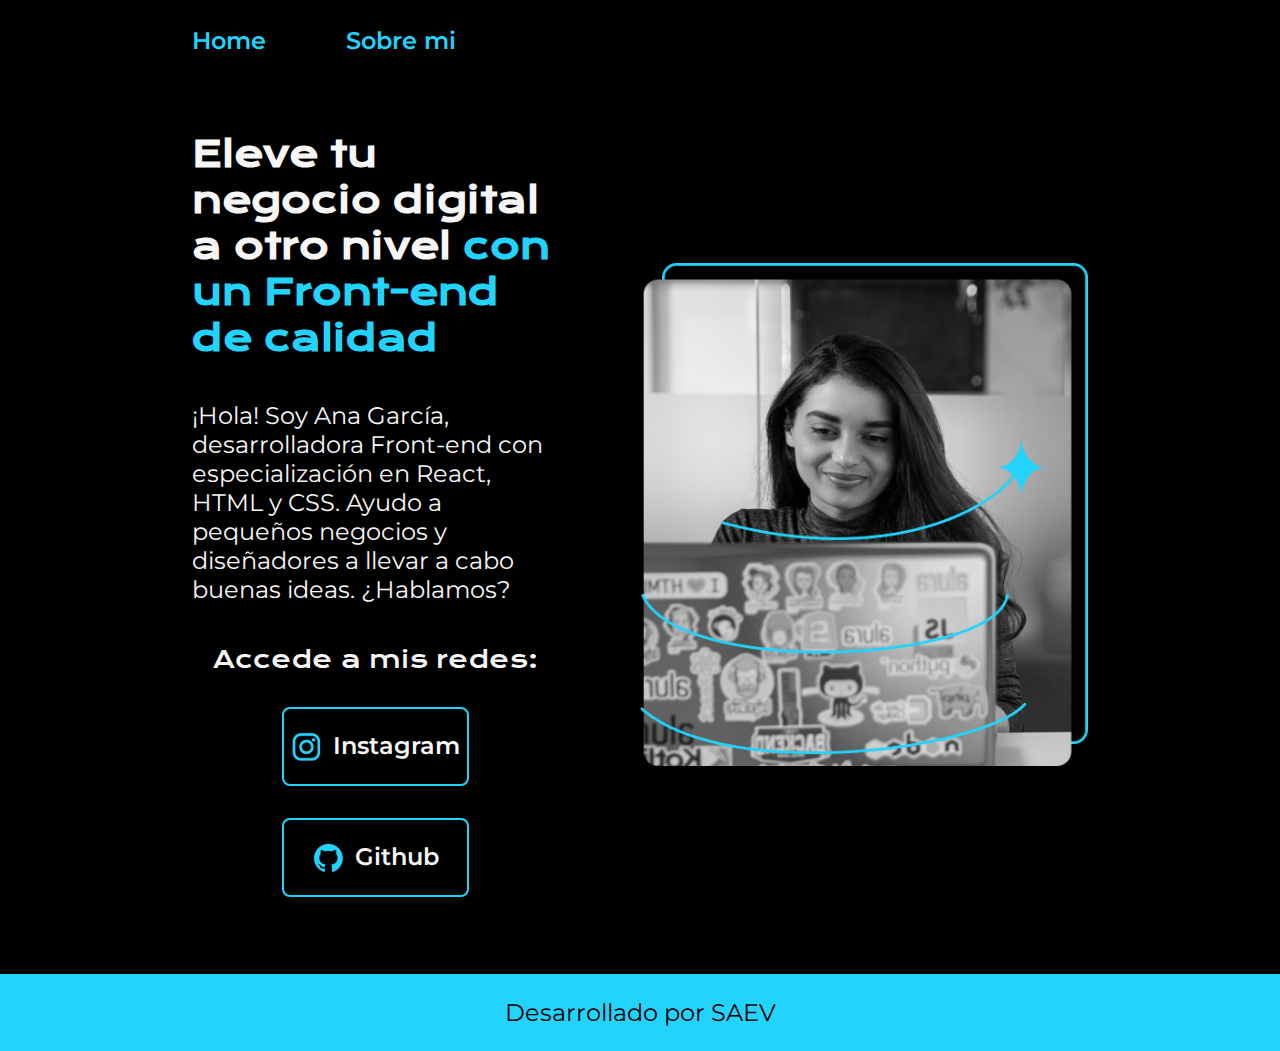
<file: index.html>
<!DOCTYPE html>
<html lang="es">
<head>
    <meta charset="UTF-8">
    <meta name="viewport" content="width=device-width, initial-scale=1.0">
    <title>Portafolio</title>
    <link rel="stylesheet" href="./styles/style.css">
</head>
<body>
    <header class="header">
        <nav class="header__menu">
            <a class="header__menu__link" href="index.html">Home</a>
            <a class="header__menu__link" href="about.html">Sobre mi</a>
        </nav>
    </header>
    <main class="presentacion">
    <section class="presentacion__contenido">
        <h1 class="presentacion__contenido__titulo">
            Eleve tu negocio digital a otro nivel <strong class="titulo-destaque"> con un Front-end de calidad</strong>
        </h1>
        <p class="presentacion__contenido__texto">
            ¡Hola! Soy Ana García, desarrolladora Front-end con 
            especialización en React, HTML y CSS. Ayudo a pequeños 
            negocios y diseñadores a llevar a cabo buenas ideas. ¿Hablamos?
        </p>

        <div class="presentacion__enlaces">
            <h2 class="presentacion__contenido__subtitulo">Accede a mis redes:</h2>
            <a class="presentacion__enlaces__link" href="https://www.instagram.com/">
                <img src="./assets/instagram.png" alt="">
                Instagram</a>
            <a class="presentacion__enlaces__link"  href="https://github.com/">
                <img src="./assets/github.png" alt="">
                Github</a>
        </div>
        
    </section>
        <img class="presentacion__imagen"  src="./assets/Imagem.png" alt="Imagen de Ana Garcia trabajando">
    </main>
    <footer class="footer">
        <p>Desarrollado por SAEV</p>
    </footer>
</body>
</html>
</file>
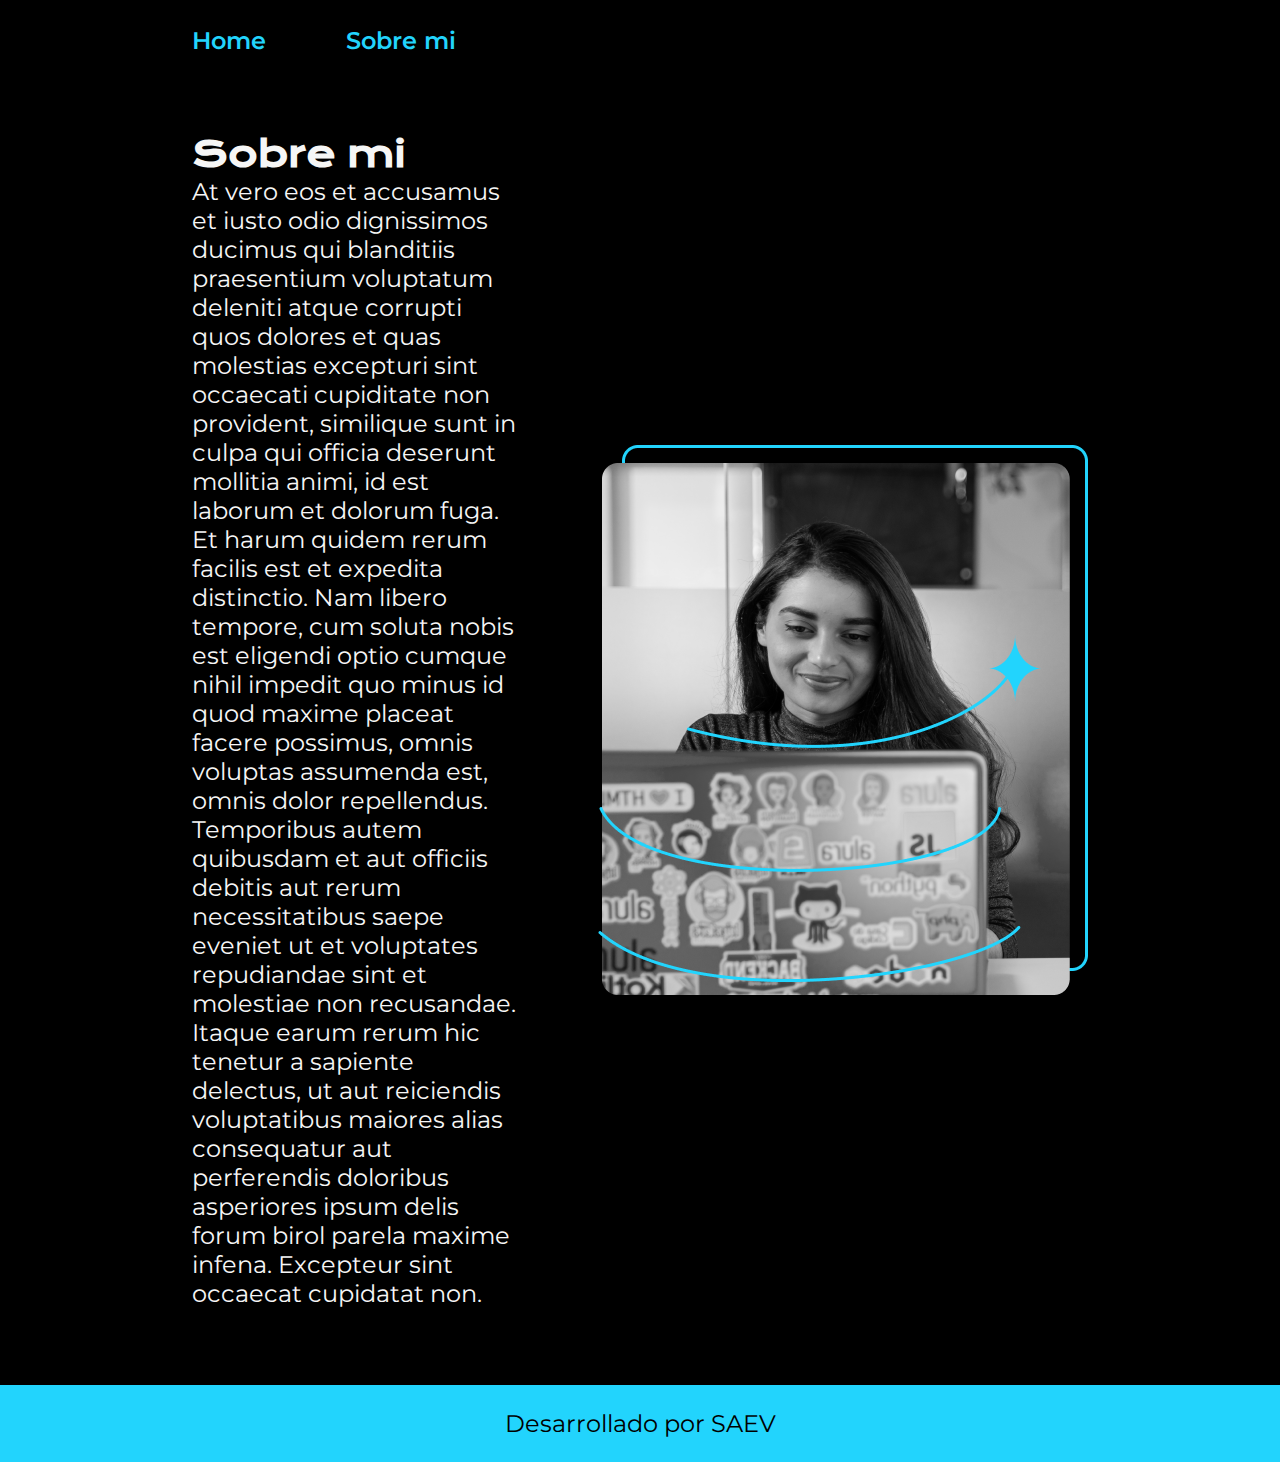
<file: about.html>
<!DOCTYPE html>
<html lang="es-mx">
<head>
    <meta charset="UTF-8">
    <meta name="viewport" content="width=device-width, initial-scale=1.0">
    <title>Sobre mi</title>
    <link rel="stylesheet" href="./styles/style.css">
</head>
<body>
    <header class="header">
        <nav class="header__menu">
            <a class="header__menu__link" href="index.html">Home</a>
            <a class="header__menu__link" href="about.html">Sobre mi</a>
        </nav>
    </header>
    <main class="presentacion">
        <section class="presentacion_contenido">
            <h1 class="presentacion__contenido__titulo">Sobre mi</h1>
            <p class="presentacion__contenido__texto">
                At vero eos et accusamus et iusto odio dignissimos ducimus qui blanditiis 
                praesentium voluptatum deleniti atque corrupti quos dolores et quas molestias 
                excepturi sint occaecati cupiditate non provident, similique sunt in culpa 
                qui officia deserunt mollitia animi, id est laborum et dolorum fuga.
            </p>
            <p class="presentacion__contenido__texto">
                Et harum quidem rerum facilis est et expedita distinctio. Nam libero tempore,
                cum soluta nobis est eligendi optio cumque nihil impedit quo minus id quod 
                maxime placeat facere possimus, omnis voluptas assumenda est, omnis dolor 
                repellendus. Temporibus autem quibusdam et aut officiis debitis aut rerum 
                necessitatibus saepe eveniet ut et voluptates repudiandae sint et molestiae 
                non recusandae. Itaque earum rerum hic tenetur a sapiente delectus, ut aut 
                reiciendis voluptatibus maiores alias consequatur aut perferendis doloribus 
                asperiores ipsum delis forum birol parela maxime infena. Excepteur sint occaecat 
                cupidatat non. 
            </p>
        </section>
        <img src="./assets/Imagem.png" alt="Imagen de Ana Garcia trabajando">
    </main>
    <footer class="footer">
        <p>Desarrollado por SAEV</p>
    </footer>
</body>
</html>
</file>
<file: styles/style.css>
@import url('https://fonts.googleapis.com/css2?family=Krona+One&family=Montserrat:ital,wght@0,100..900;1,100..900&display=swap');

:root{
    --color-primario: #000000;
    --color-secundario: #F6F6F6;
    --color-terciario: #22D4FD;
    --color-hover: #272727;

    --fuente-montserrat: "Montserrat", sans serif;
    --fuente-krona: "Krona One", sans serif;
}


* {
    padding: 0;
    margin: 0;
}


body{
    background-color: var(--color-primario);
    color: var(--color-secundario);
    box-sizing: border-box;
}

.header{
    padding: 2% 0% 0% 15%;
}

.header__menu{
    display: flex;
    gap: 80px;
}

.header__menu__link{
    font-family: var(--fuente-montserrat);
    font-size: 1.5rem;
    font-weight: 600;
    color: var(--color-terciario);
    text-decoration: none;
}

.presentacion{
    display: flex;
    align-items: center;
    padding: 6% 15%;
    justify-content: space-between;
    gap: 82px;
}

.presentacion__contenido{
    width: 50%;
    display: flex;
    flex-direction: column;
    gap: 40px;
}

.presentacion__contenido__titulo{
    font-size: 2.25rem;
    font-family: var(--fuente-krona);
}

.titulo-destaque{
    color: var(--color-terciario);
}

.presentacion__contenido__texto{
    font-size: 1.5rem;
    font-family: var(--fuente-montserrat);
}

.presentacion__enlaces{
    display: flex;
    justify-content: space-between;
    flex-direction: column;
    align-items: center;
    gap: 32px;
}

.presentacion__contenido__subtitulo{
    font-family: var(--fuente-krona);
    font-size: 1.5rem;
    font-weight: 400;
}

.presentacion__enlaces__link{
    width: 50%;
    text-align: center;
    padding: 21.5px 0;
    border-radius: 8px;
    font-family: var(--fuente-montserrat);
    font-size: 1.5rem;
    font-weight: 600;
    text-decoration: none;
    color: var(--color-secundario);
    font-family: var(--fuente-montserrat);
    border: 2px solid var(--color-terciario);
    display: flex;
    justify-content: center;
    gap: 10px;
} 

.presentacion__enlaces__link:hover{
    background-color: var(--color-hover);
}

.presentacion__imagen{
    width: 50%;
}

.footer{
    background-color: var(--color-terciario);
    padding: 1.5rem;
    color: var(--color-primario);
    text-align: center;
    font-family: var(--fuente-montserrat);
    font-size: 1.5rem;
    font-weight: 400px;
}

@media (max-width: 1200px ){

    .header{
        padding: 10%;
    }

    .header__menu{
        justify-content: center;
    }

    .presentacion{
        flex-direction: column-reverse;
        padding: 5%;
    }

    .presentacion__contenido{
        width: auto;
    }
}
</file>
